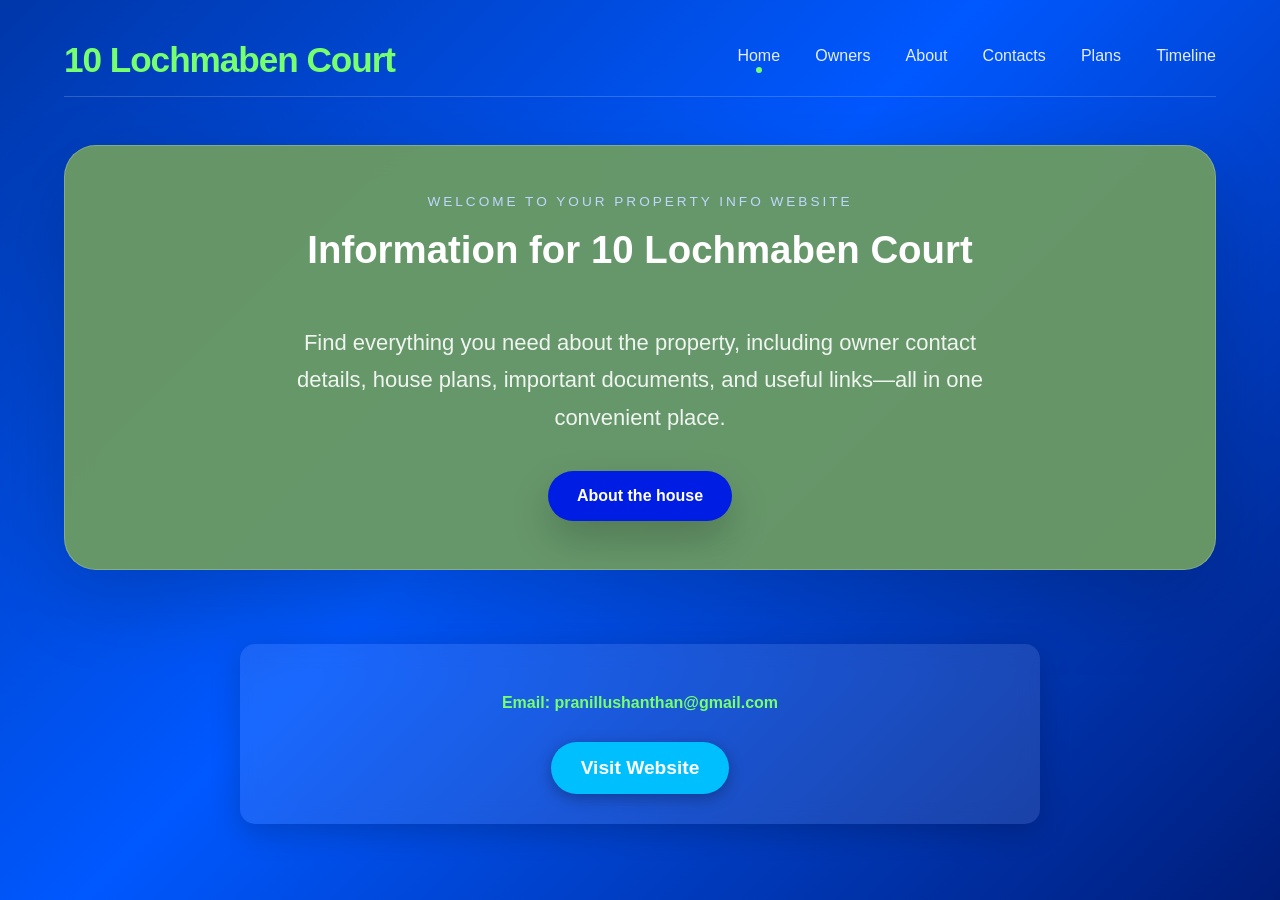
<file: index.html>
<!doctype html>
<html lang="en">
  <head>
    <meta charset="UTF-8" />
    <meta name="viewport" content="width=device-width, initial-scale=1.0" />
    <title>10 Lochmaben Court - Property Information Dashboard</title>
    <link rel="stylesheet" href="style.css" />
  </head>
  <body>
    <div class="main">
      <!-- Navigation Bar Section -->
      <header class="navbar">
        <div class="icon">
          <h1 class="title">10 Lochmaben Court</h1>
        </div>

        <nav class="menu">
          <ul>
            <!-- Added active class so the green dot appears under Home on this page -->
            <li class="active"><a href="index.html">Home</a></li>
            <li><a href="Owners.html">Owners</a></li>
            <li><a href="about.html">About</a></li>
            <li><a href="Contact.html">Contacts</a></li>
            <li><a href="Plans.html">Plans</a></li>
            <li><a href="Timeline.html">Timeline</a></li>
          </ul>
        </nav>
      </header>

      <!-- Property Overview and Info Panel Section -->
      <section class="hero">
        <p class="eyebrow">Welcome to your property info website</p>

        <h2 class="">Information for 10 Lochmaben Court</h2>

        <p class="subtitle">
          Find everything you need about the property, including owner contact
          details, house plans, important documents, and useful links—all in one
          convenient place.
        </p>

        <a class="primary-btn" href="About.html" rel="noopener noreferrer">
          About the house
        </a>
      </section>
    </div>

<div class="contact-card">
    <div class="addresses">
    </div>
    <p class="email">
        <strong>Email:</strong> <a href="mailto:pranillushanthan@gmail.com">pranillushanthan@gmail.com</a>
    </p>
    <div class="button-container">
      <a href="Website.html" class="visit-website" target="_blank">Visit Website</a>
    </div>
</div>
              </p>
            </div>
          </div>
        </section>
      </body>
    </html>
  </body>
</html>
</file>
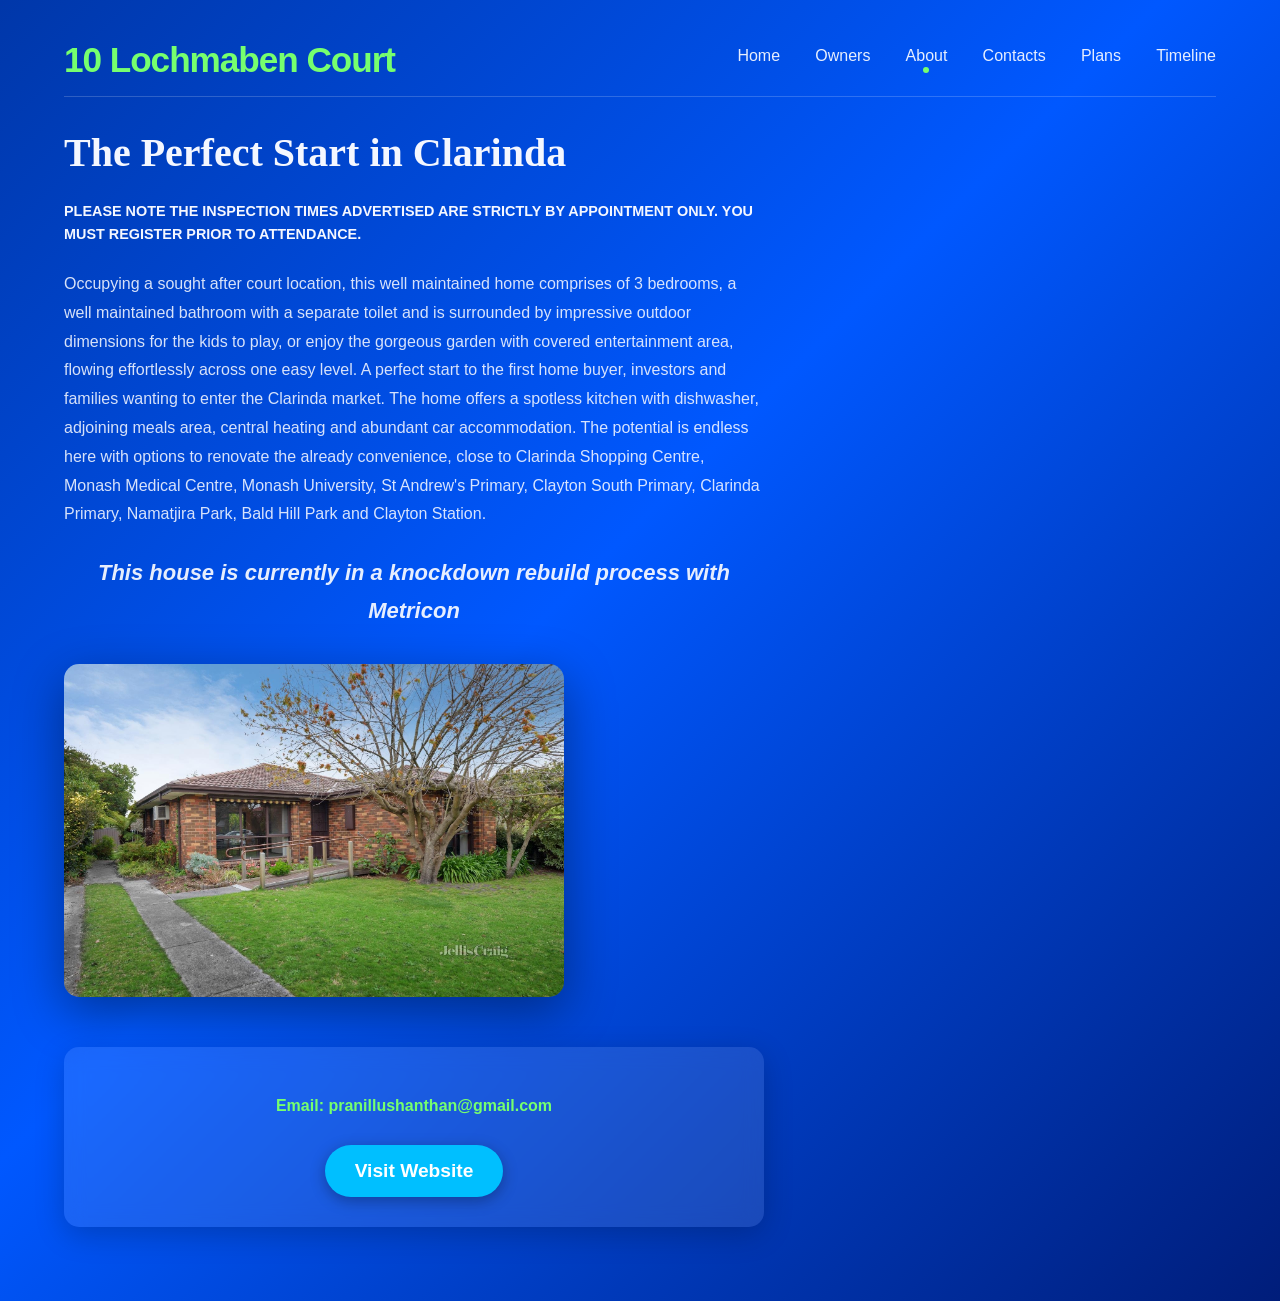
<file: About.html>
<!doctype html>
<html lang="en">
  <head>
    <meta charset="UTF-8" />
    <meta name="viewport" content="width=device-width, initial-scale=1.0" />
    <title>About - 10 Lochmaben Court</title>
    <link rel="stylesheet" href="style.css" />
  </head>
  <body>
    <div class="main">
      <!-- Navigation Bar Section -->
      <header class="navbar">
        <div class="icon">
          <h1 class="title">10 Lochmaben Court</h1>
        </div>

        <nav class="menu">
          <ul>
            <li><a href="index.html">Home</a></li>
            <li><a href="Owners.html">Owners</a></li>
            <!-- The active class must be here on the About page -->
            <li class="active"><a href="about.html">About</a></li>
            <li><a href="Contact.html">Contacts</a></li>
            <li><a href="Plans.html">Plans</a></li>
            <li><a href="Timeline.html">Timeline</a></li>
          </ul>
        </nav>
      </header>

      <!-- Listing Block Summary -->
      <div class="property-listing">
        <h2 class="property-title">The Perfect Start in Clarinda</h2>
        <p class="property-note">
          PLEASE NOTE THE INSPECTION TIMES ADVERTISED ARE STRICTLY BY
          APPOINTMENT ONLY. YOU MUST REGISTER PRIOR TO ATTENDANCE.
        </p>
        <p class="property-description">
          Occupying a sought after court location, this well maintained home
          comprises of 3 bedrooms, a well maintained bathroom with a separate
          toilet and is surrounded by impressive outdoor dimensions for the kids
          to play, or enjoy the gorgeous garden with covered entertainment area,
          flowing effortlessly across one easy level. A perfect start to the
          first home buyer, investors and families wanting to enter the Clarinda
          market. The home offers a spotless kitchen with dishwasher, adjoining
          meals area, central heating and abundant car accommodation. The
          potential is endless here with options to renovate the already
          convenience, close to Clarinda Shopping Centre, Monash Medical Centre,
          Monash University, St Andrew's Primary, Clayton South Primary,
          Clarinda Primary, Namatjira Park, Bald Hill Park and Clayton Station.
        </p>

        <p class="subtitle">
          <em>
            <strong
              >This house is currently in a knockdown rebuild process with
              Metricon</strong
            >
          </em>
        </p>

        <img
          src="home 3.jpg"
          class="image"
          alt="10 Lochmaben Court Property Overview View"
          sizes="(max-width: 768px) 100vw, 700px"
          srcset="home 3.jpg 700w, home 3.jpg 1400w"
        />

        <div class="contact-card">
    <div class="addresses">

    </div>
    <p class="email">
        <strong>Email:</strong> <a href="mailto:pranillushanthan@gmail.com">pranillushanthan@gmail.com</a>
    </p>
    <div class="button-container">
        <a href="Website.html" class="visit-website">Visit Website</a>
    </div>
</div>
              </p>
  </body>
</html>
</file>
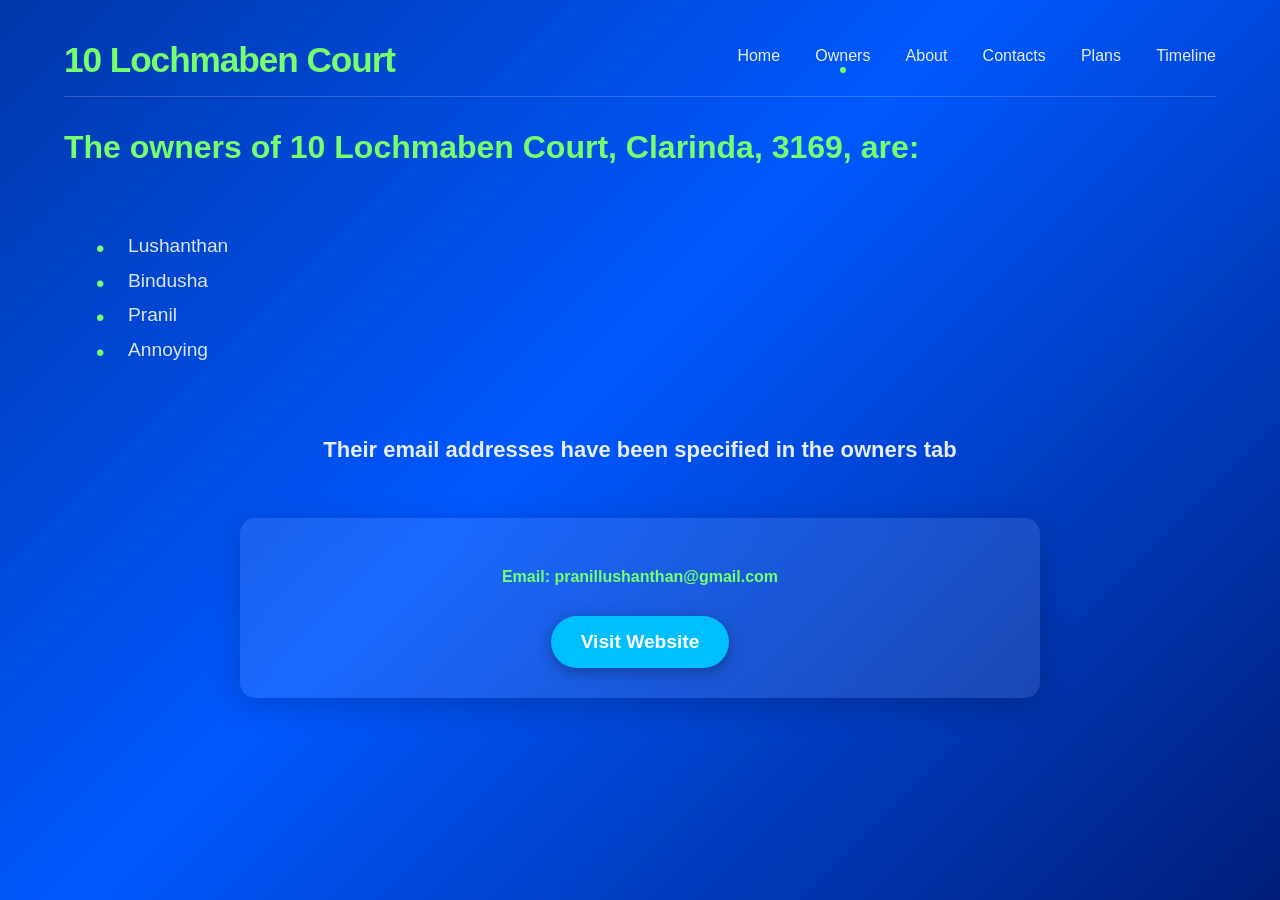
<file: Owners.html>
<!doctype html>
<html lang="en">
  <head>
    <meta charset="UTF-8" />
    <meta name="viewport" content="width=device-width, initial-scale=1.0" />
    <title>Contact & Owners List - 10 Lochmaben Court</title>
    <link rel="stylesheet" href="style.css" />
  </head>
  <body>
    <div class="main">
      <!-- Navigation Bar Section -->
      <header class="navbar">
        <div class="icon">
          <h1 class="title">10 Lochmaben Court</h1>
        </div>

        <nav class="menu">
          <ul>
            <li><a href="index.html">Home</a></li>
            <!-- The active class must be here on the Owners page -->
            <li class="active"><a href="Owners.html">Owners</a></li>
            <li><a href="About.html">About</a></li>
            <li><a href="Contact.html">Contacts</a></li>
            <li><a href="Plans.html">Plans</a></li>
            <li><a href="Timeline.html">Timeline</a></li>
          </ul>
        </nav>
      </header>

      <!-- Main Section Header -->
      <h2 class="owners-title">
        The owners of 10 Lochmaben Court, Clarinda, 3169, are:
      </h2>

      <!-- Bulleted Owners List Component -->
      <ul class="owners-list">
        <li>Lushanthan</li>
        <li>Bindusha</li>
        <li>Pranil</li>
        <li>Annoying</li>
      </ul>

      <!-- Footer Informational Note (Updated styling handle class to match theme) -->
      <p class="subtitle">
        <b>Their email addresses have been specified in the owners tab</b>
      </p>
<!-- 
      <div class="image-grid">
        <div class="image-item">
          <img src="DSC03412.JPG"  alt="Person 1"/>
        </div>
        <div class="image-item">
          <img src="DSC03436.JPG" alt="Person 2" />
        </div>
        <div class="image-item">
          <img src="DSC03437.JPG" alt="Person 3" />
        </div>
        <div class="image-item">
          <img src="DSC03435.JPG" alt="Person 4" />
        </div>
      </div>
    </div> -->

    <div class="contact-card">
    <div class="addresses">

    </div>
    <p class="email">
        <strong>Email:</strong> <a href="mailto:pranillushanthan@gmail.com">pranillushanthan@gmail.com</a>
    </p>
    <div class="button-container">
        <a href="Website.html" class="visit-website">Visit Website</a>
    </div>
</div>
              </p>


  </body>
</html>
</file>
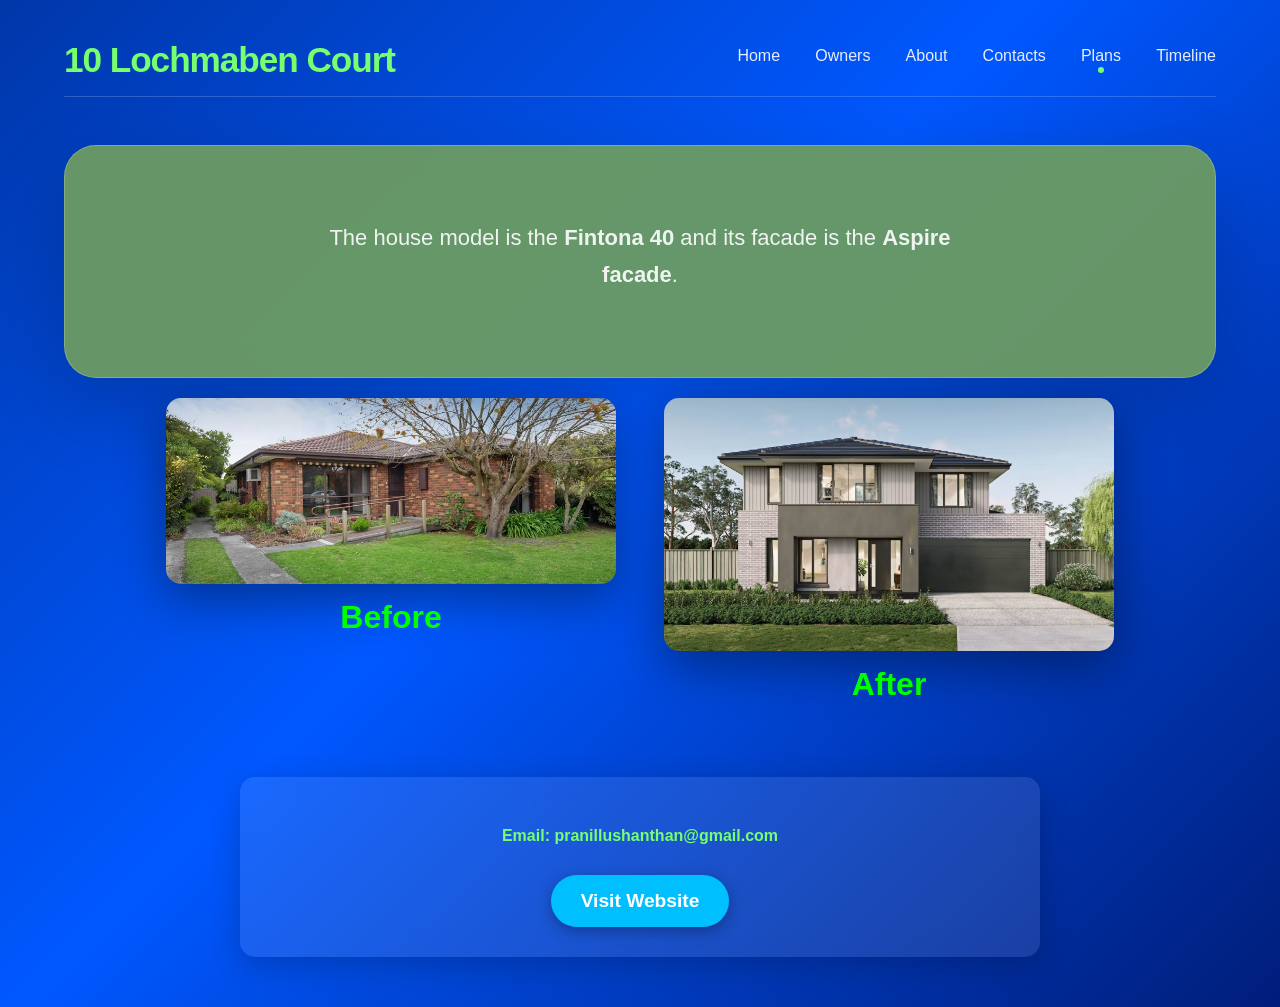
<file: Plans.html>
<!doctype html>
<html lang="en">
  <head>
    <meta charset="UTF-8" />
    <meta name="viewport" content="width=device-width, initial-scale=1.0" />
    <title>10 Lochmaben Court - Plans</title>
    <link rel="stylesheet" href="style.css" />
  </head>
  <body>
    <div class="main">
      <!-- Navigation Bar Section -->
      <header class="navbar">
        <div class="icon">
          <h1 class="title">10 Lochmaben Court</h1>
        </div>

        <nav class="menu">
          <ul>
            <li><a href="index.html">Home</a></li>
            <li><a href="Owners.html">Owners</a></li>
            <li><a href="About.html">About</a></li>
            <li><a href="Contact.html">Contacts</a></li>
            <li class="active"><a href="Plans.html">Plans</a></li>
            <li><a href="Timeline.html">Timeline</a></li>
          </ul>
        </nav>
      </header>

      <!-- Fixed Hero Section with proper content wrapping -->
      <section class="hero">

        <p class="subtitle">
          The house model is the <strong>Fintona 40</strong> and its facade is
          the <strong>Aspire facade</strong>.
        </p>
      </section>

      <!-- Before and After Section -->
      <div class="before-after-container">
        <div class="before-section">
          <div class="timeline-line">
            <div class="timeline-dot"></div>
          </div>

          <img src="HOME.jpg" alt="Old home" />
          <h3>Before</h3>
        </div>

        <div class="after-section">
          <div class="timeline-line">
            <div class="timeline-dot"></div>
          </div>

          <img src="Aspire.jpg" alt="New home" />
          <h3>After</h3>
        </div>
      </div>
    </div><div class="contact-card">
    <div class="addresses">

    </div>
    <p class="email">
        <strong>Email:</strong> <a href="mailto:pranillushanthan@gmail.com">pranillushanthan@gmail.com</a>
    </p>
    <div class="button-container">
        <a href="Website.html" class="visit-website">Visit Website</a>
    </div>
</div>
              </p>




  </body>
</html>
</file>
<file: style.css>
* {
  margin: 0;
  padding: 0;
  box-sizing: border-box;
}

body {
  min-height: 100vh;
  background: linear-gradient(135deg, #0037a9 0%, #0058ff 45%, #001d7a 100%);
  color: #f4f7ff;
  font-family: "Segoe UI", Tahoma, Geneva, Verdana, sans-serif;
}

img {
  border-radius: 15px;
  width: 100%;
  max-width: 500px;
  height: auto;
  display: block;
  box-shadow: 0 15px 50px rgba(0, 0, 0, 0.4);
}

.main {
  max-width: 1200px;
  margin: 0 auto;
  padding: 1.5rem;
}

.navbar {
  display: flex;
  align-items: center;
  justify-content: space-between;
  gap: 2rem;
  padding: 1rem 0;
  border-bottom: 1px solid rgba(255, 255, 255, 0.18);
}

.title {
  font-size: clamp(2.2rem, 2.5vw, 4rem);
  color: #76ff6e;
  letter-spacing: -0.03em;
  margin: 0;
}

.menu ul {
  list-style: none;
  display: flex;
  gap: 2.2rem;
  margin: 0;
  padding: 0;
}

.menu ul li {
  position: relative;
  padding-bottom: 0.5rem;
}

.menu ul li a {
  color: rgba(255, 255, 255, 0.9);
  text-decoration: none;
  font-size: 1rem;
  display: inline-block;
  transition:
    color 0.25s ease,
    transform 0.25s ease;
}

.menu ul li a:hover {
  color: #00f7ff;
  transform: translateY(-1px);
}

.menu ul li.active::after {
  content: "";
  position: absolute;
  bottom: 0;
  left: 50%;
  transform: translateX(-50%);
  width: 6px;
  height: 6px;
  background-color: #76ff6e;
  border-radius: 50%;
}

.hero {
  margin-top: 3rem;
  padding: 3rem 2.5rem;
  background: rgba(108, 155, 99, 0.95);
  border: 1px solid rgba(255, 255, 255, 0.2);
  border-radius: 2rem;
  -webkit-backdrop-filter: blur(14px);
  backdrop-filter: blur(14px);
  box-shadow: 0 28px 80px rgba(0, 0, 0, 0.18);

  display: flex;
  flex-direction: column;
  align-items: center;
  justify-content: center;

  text-align: center;
}

.eyebrow {
  font-size: 0.85rem;
  letter-spacing: 0.22em;
  text-transform: uppercase;
  color: #c1d7ff;
  margin-bottom: 1rem;
}

.hero h2 {
  width: 100%;
  font-size: clamp(2rem, 3vw, 3rem);
  line-height: 1.3;
  font-weight: 700;
  color: #ffffff;
  margin: 0 auto 1.5rem;
  text-align: center;
}

.subtitle {
  max-width: 750px;
  margin: 0 auto 2rem;
  font-size: 1.35rem;
  line-height: 1.7;
  color: rgba(255, 255, 255, 0.9);
  text-align: center;
}

.primary-btn {
  display: inline-block;
  padding: 1rem 2rem;
  background: #001ee3;
  color: #ffffff;
  text-decoration: none;
  font-weight: 700;
  border-radius: 999px;
  transition: all 0.3s ease;
}

.primary-btn:hover {
  background: #1446ff;
  transform: translateY(-2px);
}

@media (max-width: 768px) {
  .hero {
    padding: 2rem 1.5rem;
  }

  .hero h2 {
    font-size: 2rem;
  }

  .subtitle {
    font-size: 1.1rem;
  }

  .primary-btn {
    width: 100%;
    text-align: center;
  }
}

.eyebrow {
  margin-bottom: 1rem;
  font-size: 0.85rem;
  letter-spacing: 0.22em;
  text-transform: uppercase;
  color: #c1d7ff;
}

.hero h2 {
  font-size: clamp(1.8rem, 3vw, 2.6rem);
  line-height: 1.3;
  font-weight: 600;
  margin-bottom: 1.5rem;
  max-width: 850px;
  color: #ffffff;
}

.subtitle {
  font-size: 22px;
  line-height: 1.7;
  color: rgba(255, 255, 255, 0.9);
  max-width: 700px;
  margin: 25px auto 35px;
  text-align: center;
  font-weight: 400;
}

@media (max-width: 768px) {
  .subtitle {
    font-size: 18px;
    padding: 0 20px;
    line-height: 1.6;
  }
}

.primary-btn {
  display: inline-block;
  padding: 1rem 1.8rem;
  border-radius: 999px;
  background: #001ee3;
  color: #ffffff;
  text-decoration: none;
  font-weight: 700;
  box-shadow: 0 18px 40px rgba(0, 0, 0, 0.2);
  transition:
    transform 0.25s ease,
    background-color 0.25s ease;
}

.primary-btn:hover {
  transform: translateY(-2px);
  background-color: #1446ff;
}

.emails {
  list-style: disc;
  margin-top: 2rem;
  padding: 2rem;
  max-width: 600px;
  margin-left: 0;
  margin-right: auto;
}

.emails li {
  margin: 1rem 0;
  font-size: 1.1rem;
}

.emails li a {
  color: #76ff6e;
  text-decoration: none;
  transition: color 0.25s ease;
}

.emails li a:hover {
  color: #ffffff;
  text-decoration: underline;
}

.property-listing {
  margin: 2rem 0;
  max-width: 700px;
}

.property-title {
  font-family: Georgia, serif;
  font-size: 2.5rem;
  color: #f4f7ff;
  margin: 1.5rem 0;
}

.property-note {
  font-size: 0.9rem;
  font-weight: bold;
  color: #f4f7ff;
  margin-bottom: 1.5rem;
  line-height: 1.6;
}

.property-description {
  font-size: 1rem;
  color: rgba(244, 247, 255, 0.88);
  line-height: 1.8;
  margin-bottom: 1rem;
}

.read-more {
  color: #76ff6e;
  text-decoration: underline;
  cursor: pointer;
  transition: color 0.25s ease;
}

.read-more:hover {
  color: #ffffff;
}

.owners-title {
  font-size: 2rem;
  color: #76ff6e;
  margin: 2rem 0 1.5rem 0;
}

.owners-list {
  list-style: none;
  padding: 2rem;
  max-width: 400px;
}

.owners-list li {
  font-size: 1.2rem;
  color: rgba(244, 247, 255, 0.9);
  margin: 0.8rem 0;
  padding-left: 2rem;
  position: relative;
}

.owners-list li:before {
  content: "•";
  color: #76ff6e;
  position: absolute;
  left: 0;
  font-size: 1.5rem;
}

.image {
  position: relative;
  width: 100%;
  max-width: 500px;
  display: block;
}

.image-gallery {
  margin: 0 auto;
  transform: translateY(-60px);
}

.vertical-divider {
  width: 2px;
  height: 280px;
  background-color: rgba(255, 255, 255, 0.6);
  flex-shrink: 0;
}

/* NEW: Layout styles for the under-image horizontal lines and point intersection */
.horizontal-divider-wrap {
  display: flex;
  align-items: center;
  justify-content: center;
  max-width: 1080px; /* Matches exact visual boundaries of both images */
  margin: 0 auto 4rem auto;
  padding: 0 10px;
}

.divider-line {
  flex: 1;
  height: 2px;
  background-color: rgba(255, 255, 255, 0.6);
}

.divider-point {
  width: 10px;
  height: 10px;
  background-color: #76ff6e;
  border-radius: 50%;
  margin: 0 2px; /* Aligns with the center axis of the vertical divider block */
  box-shadow: 0 0 12px rgba(118, 255, 110, 0.8);
}

.rebuild-section {
  margin: 4rem 0;
  padding: 2rem 0;
}

.rebuild-title {
  font-size: 2.5rem;
  color: #76ff6e;
  text-align: center;
  margin-bottom: 3rem;
}

.timeline-container {
  display: grid;
  grid-template-columns: 1fr 1fr;
  gap: 3rem;
  max-width: 1000px;
}

.timeline-column {
  position: relative;
}

.timeline-column::before {
  content: "";
  position: absolute;
  left: 15px;
  top: 0;
  bottom: 0;
  width: 3px;
  background: linear-gradient(180deg, #76ff6e, #0058ff);
}

.timeline-item {
  display: flex;
  gap: 1.5rem;
  margin-bottom: 2rem;
  position: relative;
}

.timeline-marker {
  width: 35px;
  height: 35px;
  background: #76ff6e;
  border: 3px solid #0037a9;
  border-radius: 50%;
  position: relative;
  z-index: 2;
  flex-shrink: 0;
  margin-top: 0.5rem;
}

.timeline-content {
  padding-left: 1rem;
}

.timeline-phase {
  font-size: 1.1rem;
  color: #f4f7ff;
  margin-bottom: 0.3rem;
}

.timeline-date {
  color: #76ff6e;
  font-size: 0.95rem;
  font-weight: bold;
}

.photos-column {
  display: flex;
  flex-direction: column;
  gap: 2.5rem;
  justify-content: center;
}

.drag-drop-zone {
  border: 3px dashed #76ff6e;
  border-radius: 15px;
  padding: 3rem 2rem;
  text-align: center;
  cursor: pointer;
  transition: all 0.3s ease;
  background: rgba(118, 255, 110, 0.05);
}

.drag-drop-zone:hover {
  border-color: #ffffff;
  background: rgba(118, 255, 110, 0.1);
  transform: scale(1.02);
}

.drag-drop-zone.drag-over {
  border-color: #ffffff;
  background: rgba(118, 255, 110, 0.15);
  box-shadow: 0 0 20px rgba(118, 255, 110, 0.3);
}

.drop-icon {
  width: 60px;
  height: 60px;
  color: #76ff6e;
  margin: 0 auto 1rem;
}

.drop-text {
  color: #f4f7ff;
  font-size: 1.2rem;
  font-weight: bold;
  margin-bottom: 0.5rem;
}

.drop-subtext {
  color: rgba(244, 247, 255, 0.7);
  font-size: 0.9rem;
}

.file-input {
  display: none;
}

.preview-image {
  width: 100%;
  max-width: 400px;
  border-radius: 15px;
  box-shadow: 0 10px 30px rgba(0, 0, 0, 0.3);
  border: 2px solid #76ff6e;
  height: auto;
}

.phase-photo {
  text-align: center;
}

.phase-image {
  width: 100%;
  max-width: 400px;
  border-radius: 15px;
  box-shadow: 0 10px 30px rgba(0, 0, 0, 0.3);
  border: 2px solid #76ff6e;
  height: auto;
}

.phase-caption {
  color: rgba(244, 247, 255, 0.88);
  margin-top: 1rem;
  font-size: 0.95rem;
}

.Tell {
  color: #00ffff !important;
  font-size: clamp(1.1rem, 2vw, 1.8rem);
  margin-top: 1.5rem;
}

@media (max-width: 768px) {
  .navbar {
    flex-direction: column;
    align-items: center;
    text-align: center;
    gap: 1rem;
  }

  .menu ul {
    gap: 1.25rem;
  }

  .hero {
    padding: 2rem 1.5rem;
    margin-top: 2rem;
  }

  .hero h2 {
    font-size: 1.65rem !important;
    line-height: 1.25;
    word-break: keep-all;
  }

  .property-title {
    font-size: 1.8rem;
    text-align: center;
  }

  .property-note {
    font-size: 0.85rem;
    text-align: center;
  }

  .image-gallery {
    flex-direction: column;
    align-items: center;
    justify-content: center;
    gap: 1.5rem;
  }

  .vertical-divider {
    width: 6px;
    height: 6px;
    border-radius: 50%;
    background-color: #76ff6e;
  }

  /* MODIFIED: Hides the text horizontal layout rule container wrap on small mobile devices to clean up display clutter */
  .horizontal-divider-wrap {
    display: none;
  }

  .image {
    margin: 0 auto !important;
    width: 100% !important;
  }

  .timeline-container {
    grid-template-columns: 1fr;
    gap: 2rem;
  }

  .rebuild-title {
    font-size: 2rem;
  }

  .primary-btn {
    display: block;
    text-align: center;
    width: 100%;
  }
}

@media (max-width: 768px) {
  .image-gallery {
    flex-direction: column;
    gap: 2rem;
  }

  img,
  .phase-image {
    max-width: 100%;
    height: auto;
  }

  .hero,
  .rebuild-section {
    padding-left: 1rem;
    padding-right: 1rem;
  }
}

.words {
  width: 50%;
  text-align: center;
  margin-top: -25px;
  font-size: xx-large;
  font-weight: bolder;
  color: #76ff6e;
  margin-right: auto;
}

.word {
  top: 5px;
  width: 50px;
  text-align: center;
  margin-top: -25px;
  font-size: xx-large;
  font-weight: bolder;
  color: #ff0000;
  margin-bottom: 90px;
}

.before-after-container {
  display: flex;
  justify-content: center;
  gap: 3rem;
  margin-top: 20px;
}

.before-section,
.after-section {
  text-align: center;
  flex: 1;
  max-width: 450px;
}

.before-section img,
.after-section img {
  width: 100%;
  height: auto;
  border-radius: 15px;
  margin-bottom: 15px;
}

.before-section h3,
.after-section h3 {
  font-size: 32px;
  font-weight: bold;
  color: #00ff00;
  margin: 0;
}

.timeline-line {
  width: 2px;
  height: 200px;
  background: linear-gradient(to bottom, #00ff00, #ffff00);
  position: relative;
  margin-bottom: 15px;
}

.timeline-dot {
  width: 20px;
  height: 20px;
  background: #00ff00;
  border-radius: 50%;
  position: absolute;
  bottom: -10px;
  left: 50%;
  transform: translateX(-50%);
}

.vertical-divider,
.horizontal-divider-wrap,
.divider-line,
.divider-point {
  display: none;
}

.timeline-line,
.timeline-dot {
  display: none;
}

.image-grid {
  display: grid;
  grid-template-columns: repeat(auto-fit, minmax(150px, 1fr));
  gap: 20px; /* Space between images */
}

.image-item {
  position: relative;
  width: 100%;
  padding-top: 100%; /* Keeps the aspect ratio square */
  overflow: hidden;
  border-radius: 10px; /* Optional: for rounded corners */
}

.image-item img {
  position: absolute;
  top: 0;
  left: 0;
  width: 100%;
  height: 100%;
  object-fit: cover;
}

body {
  background: linear-gradient(135deg, #0037a9 0%, #0058ff 45%, #001d7a 100%);
}

.contact-card {
  max-width: 800px;
  margin: 50px auto;
  background: rgba(255, 255, 255, 0.1);
  border-radius: 15px;
  padding: 30px;
  box-shadow: 0 8px 30px rgba(0, 0, 0, 0.2);
  -webkit-backdrop-filter: blur(10px);
  backdrop-filter: blur(10px);
}

.contact-header {
  text-align: center;
  margin-bottom: 25px;
}

.contact-header .logo {
  width: 100px;
  height: auto;
  margin-bottom: 15px;
}

.contact-header h1 {
  font-size: 2rem;
  color: #76ff6e;
  margin: 0;
}

.address {
  text-align: center;
  margin-bottom: 20px;
  color: #f4f7ff;
  font-size: 1.1rem;
}

.email,
.website {
  text-align: center;
  margin: 10px 0;
  color: #f4f7ff;
}

.email a,
.website a {
  color: #76ff6e;
  text-decoration: none;
  font-weight: bold;
}

.website a {
  background: #001ee3;
  padding: 10px 20px;
  border-radius: 25px;
  color: #ffffff;
  transition: background 0.3s;
}

.website a:hover {
  background: #1446ff;
}

.contact-info {
  display: flex;
  justify-content: space-around;
  flex-wrap: wrap;
  margin-top: 30px;
}

.contact-person {
  background: rgba(255, 255, 255, 0.15);
  padding: 20px;
  border-radius: 10px;
  margin: 10px;
  flex: 1;
  max-width: 300px;
  text-align: center;
  box-shadow: 0 4px 20px rgba(0, 0, 0, 0.15);
}

.contact-person h3 {
  color: #76ff6e;
  margin-bottom: 5px;
}

.contact-person .role {
  font-size: 1rem;
  color: #c1d7ff;
  margin-bottom: 10px;
}

.contact-person p {
  margin: 5px 0;
  color: #f4f7ff;
}

.contact-person a {
  color: #76ff6e;
  text-decoration: none;
  font-weight: bold;
}

@media (max-width: 768px) {
  .contact-info {
    flex-direction: column;
    align-items: center;
  }
}

.timeline-page {
  max-width: 1000px;
  margin: 40px auto;
}
.heading {
  text-align: center;
  margin-bottom: 40px;
}
.heading h2 {
  font-size: 3rem;
  color: #76ff6e;
}
.heading p {
  font-size: 1.2rem;
}
.step {
  display: flex;
  gap: 30px;
  align-items: center;
  background: rgba(255, 255, 255, 0.08);
  -webkit-backdrop-filter: blur(10px);
  backdrop-filter: blur(10px);
  border-radius: 25px;
  padding: 25px;
  margin: 30px 0;
  border-left: 6px solid #76ff6e;
  box-shadow: 0 15px 40px rgba(0, 0, 0, 0.25);
  transition: 0.3s;
}
.step:hover {
  transform: translateY(-6px);
}
.badge {
  width: 60px;
  height: 60px;
  border-radius: 50%;
  background: #76ff6e;
  color: #0037a9;
  font-size: 28px;
  font-weight: bold;
  display: flex;
  align-items: center;
  justify-content: center;
}
.info {
  flex: 1;
}
.info h3 {
  margin: 0;
  color: #fff;
  font-size: 2rem;
}
.date {
  color: #76ff6e;
  font-weight: bold;
}
.info p {
  line-height: 1.6;
}
.photo img {
  width: 360px;
  max-width: 100%;
  border-radius: 18px;
  border: 3px solid #76ff6e;
}
@media (max-width: 800px) {
  .step {
    flex-direction: column;
  }
  .photo img {
    width: 100%;
  }
}

.contact-card {
  max-width: 800px;
  margin: 50px auto;
  background: rgba(255, 255, 255, 0.1);
  border-radius: 15px;
  padding: 30px;
  box-shadow: 0 8px 30px rgba(0, 0, 0, 0.2);
  text-align: center; /* Center the text and elements inside */
}

.addresses {
  margin-bottom: 20px;
  color: #f4f7ff;
}

.email {
  margin-bottom: 20px;
  color: #76ff6e;
}

.button-container {
  margin-top: 30px; /* Space between email and button */
}

.visit-website {
  display: inline-block;
  background: #00bfff;
  color: #fff;
  padding: 15px 30px;
  border-radius: 30px;
  text-decoration: none;
  font-weight: bold;
  font-size: 1.2rem;
  box-shadow: 0 4px 15px rgba(0, 0, 0, 0.3);
  transition:
    background 0.3s,
    transform 0.3s;
}

.visit-website:hover {
  background: #007acc;
  transform: scale(1.05);
}

.parent-container {
  display: flex;
  flex-direction: column; /* Stacks text items and button vertically */
  align-items: center; /* Keeps everything aligned in the center */
  gap: 16px; /* Maintains safe spacing between the elements */
}
</file>
